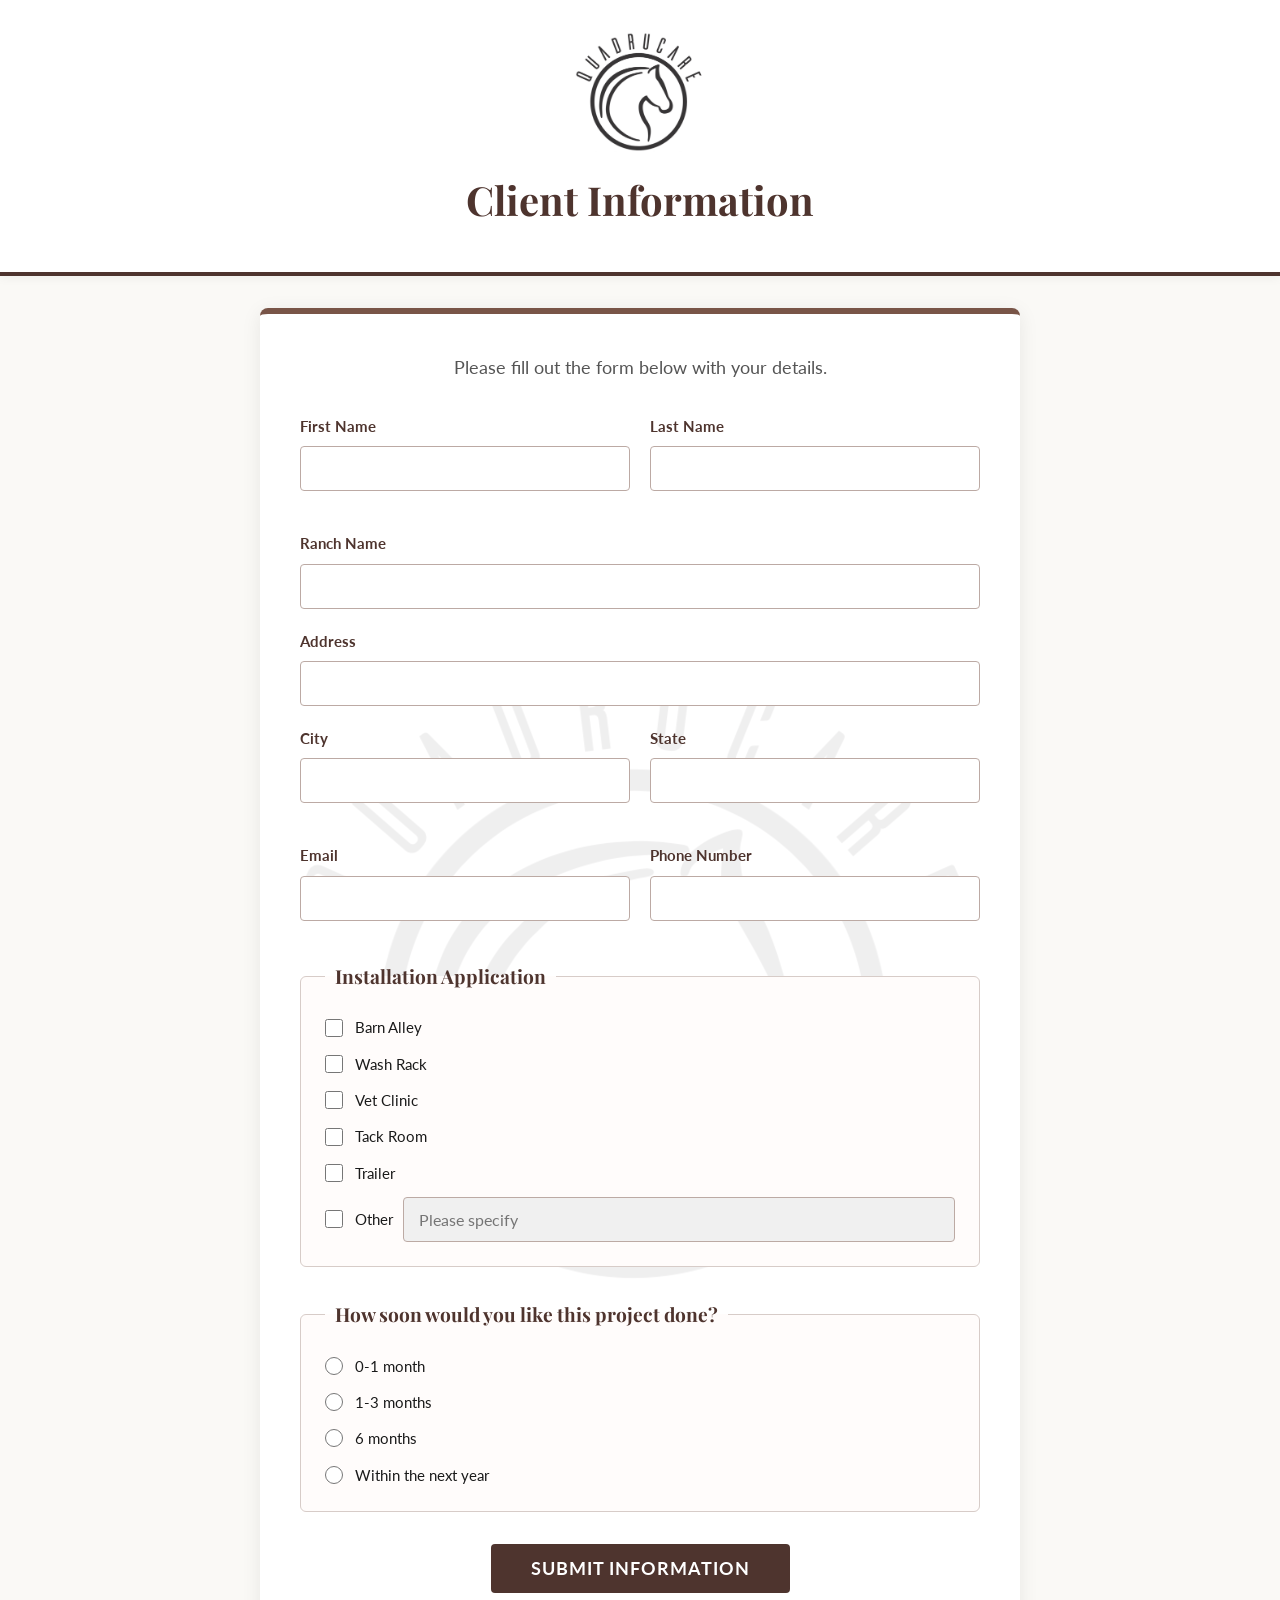
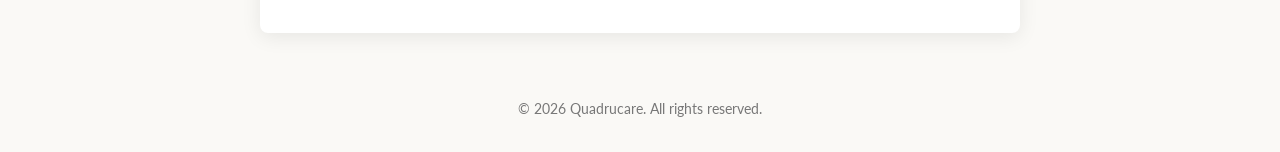
<file: index.html>
<!DOCTYPE html>
<html lang="en">
<head>
    <meta charset="UTF-8">
    <meta name="viewport" content="width=device-width, initial-scale=1.0">
    <title>Client Information - Quadrucare</title>
    <link rel="stylesheet" href="styles.css">
    <link rel="preconnect" href="https://fonts.googleapis.com">
    <link rel="preconnect" href="https://fonts.gstatic.com" crossorigin>
    <link href="https://fonts.googleapis.com/css2?family=Playfair+Display:wght@700&family=Lato:wght@400;700&display=swap" rel="stylesheet">
</head>
<body>
    <header>
        <div class="container header-content">
            <img src="images/logo.jpg" alt="Quadrucare Logo" class="logo">
            <h1>Client Information</h1>
        </div>
    </header>

    <main class="container">
        <section class="form-section">
            <p class="intro-text">Please fill out the form below with your details.</p>
            
            <form name="client-info" method="POST" data-netlify="true" class="client-form">
                <input type="hidden" name="form-name" value="client-info">
                
                <div class="form-group-row">
                    <div class="form-group">
                        <label for="firstName">First Name</label>
                        <input type="text" id="firstName" name="firstName" required>
                    </div>
                    <div class="form-group">
                        <label for="lastName">Last Name</label>
                        <input type="text" id="lastName" name="lastName" required>
                    </div>
                </div>

                <div class="form-group">
                    <label for="ranchName">Ranch Name</label>
                    <input type="text" id="ranchName" name="ranchName" required>
                </div>

                <div class="form-group">
                    <label for="address">Address</label>
                    <input type="text" id="address" name="address" required>
                </div>

                <div class="form-group-row">
                    <div class="form-group">
                        <label for="city">City</label>
                        <input type="text" id="city" name="city" required>
                    </div>
                    <div class="form-group">
                        <label for="state">State</label>
                        <input type="text" id="state" name="state" required>
                    </div>
                </div>

                <div class="form-group-row">
                    <div class="form-group">
                        <label for="email">Email</label>
                        <input type="email" id="email" name="email" required>
                    </div>
                    <div class="form-group">
                        <label for="phone">Phone Number</label>
                        <input type="tel" id="phone" name="phone" required>
                    </div>
                </div>

                <fieldset class="checkbox-group">
                    <legend>Installation Application</legend>
                    <div class="checkbox-option">
                        <input type="checkbox" id="barnAlley" name="locations" value="Barn Alley">
                        <label for="barnAlley">Barn Alley</label>
                    </div>
                    <div class="checkbox-option">
                        <input type="checkbox" id="washRack" name="locations" value="Wash Rack">
                        <label for="washRack">Wash Rack</label>
                    </div>
                    <div class="checkbox-option">
                        <input type="checkbox" id="vetClinic" name="locations" value="Vet Clinic">
                        <label for="vetClinic">Vet Clinic</label>
                    </div>
                    <div class="checkbox-option">
                        <input type="checkbox" id="tackRoom" name="locations" value="Tack Room">
                        <label for="tackRoom">Tack Room</label>
                    </div>
                    <div class="checkbox-option">
                        <input type="checkbox" id="trailer" name="locations" value="Trailer">
                        <label for="trailer">Trailer</label>
                    </div>
                    <div class="checkbox-option other-option">
                        <input type="checkbox" id="other" name="locations" value="Other">
                        <label for="other">Other</label>
                        <input type="text" id="otherInfo" name="otherInfo" placeholder="Please specify" disabled class="other-input">
                    </div>
                </fieldset>

                <fieldset class="checkbox-group">
                    <legend>How soon would you like this project done?</legend>
                    <div class="checkbox-option">
                        <input type="radio" id="timeline-0-1" name="timeline" value="0-1 month">
                        <label for="timeline-0-1">0-1 month</label>
                    </div>
                    <div class="checkbox-option">
                        <input type="radio" id="timeline-1-3" name="timeline" value="1-3 months">
                        <label for="timeline-1-3">1-3 months</label>
                    </div>
                    <div class="checkbox-option">
                        <input type="radio" id="timeline-6" name="timeline" value="6 months">
                        <label for="timeline-6">6 months</label>
                    </div>
                    <div class="checkbox-option">
                        <input type="radio" id="timeline-year" name="timeline" value="within the next year">
                        <label for="timeline-year">Within the next year</label>
                    </div>
                </fieldset>

                <div class="form-actions">
                    <button type="submit" class="submit-btn">Submit Information</button>
                </div>
            </form>
        </section>
    </main>

    <footer>
        <div class="container">
            <p>&copy; 2026 Quadrucare. All rights reserved.</p>
        </div>
    </footer>

    <script>
        // Script to handle 'Other' checkbox interaction
        const otherCheckbox = document.getElementById('other');
        const otherInput = document.getElementById('otherInfo');

        otherCheckbox.addEventListener('change', function() {
            if (this.checked) {
                otherInput.disabled = false;
                otherInput.focus();
            } else {
                otherInput.disabled = true;
                otherInput.value = ''; // Clear input if unchecked
            }
        });
    </script>
</body>
</html>
</file>
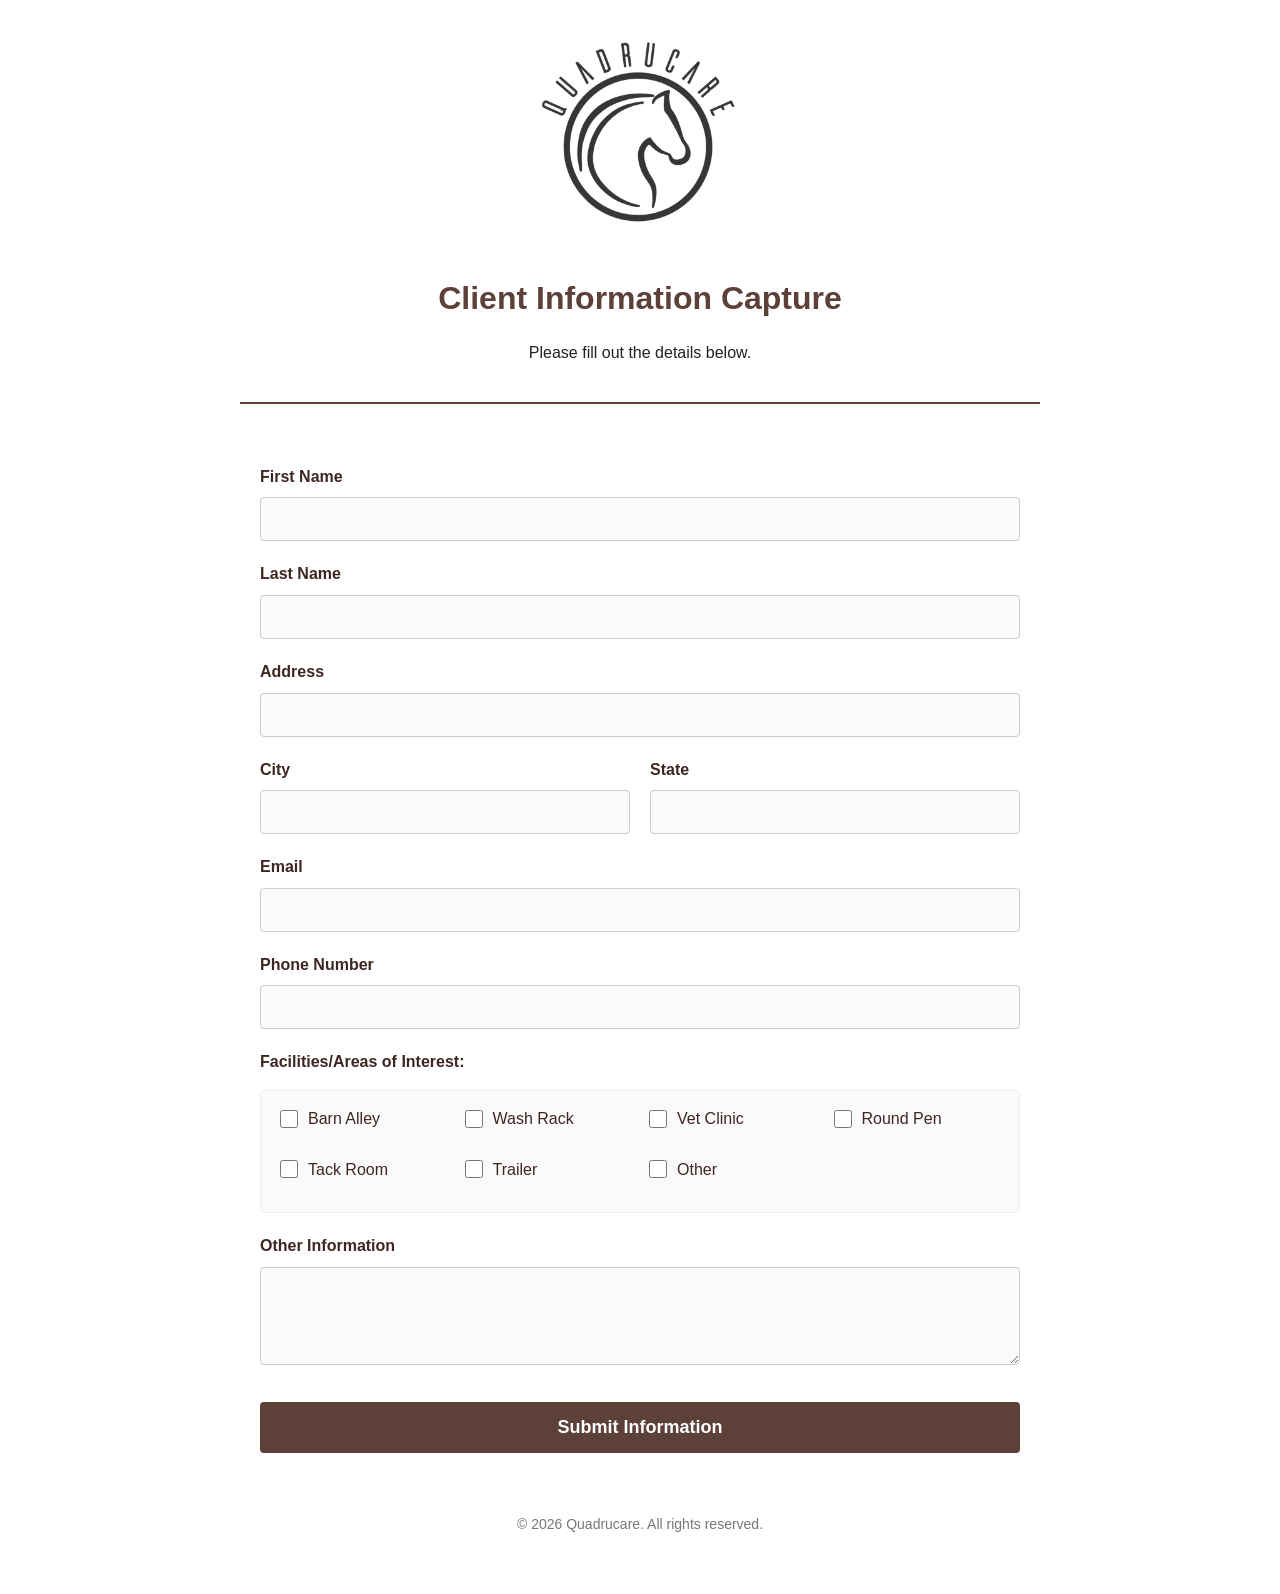
<file: public/index.html>
<!DOCTYPE html>
<html lang="en">
<head>
    <meta charset="UTF-8">
    <meta name="viewport" content="width=device-width, initial-scale=1.0">
    <title>Client Information - Quadrucare</title>
    <link rel="stylesheet" href="styles.css">
</head>
<body>
    <div class="container">
        <header>
            <img src="images/Quadrucare Logo2.jpg" alt="Quadrucare Logo" class="logo">
            <h1>Client Information Capture</h1>
            <p>Please fill out the details below.</p>
        </header>

        <main>
            <form name="client-info" method="POST" data-netlify="true" netlify-honeypot="bot-field">
                <input type="hidden" name="form-name" value="client-info" />
                <p class="hidden">
                    <label>Don’t fill this out if you're human: <input name="bot-field" /></label>
                </p>

                <div class="form-group">
                    <label for="firstName">First Name</label>
                    <input type="text" id="firstName" name="firstName" required>
                </div>

                <div class="form-group">
                    <label for="lastName">Last Name</label>
                    <input type="text" id="lastName" name="lastName" required>
                </div>

                <div class="form-group">
                    <label for="address">Address</label>
                    <input type="text" id="address" name="address" required>
                </div>

                <div class="row">
                    <div class="form-group half">
                        <label for="city">City</label>
                        <input type="text" id="city" name="city" required>
                    </div>
                    <div class="form-group half">
                        <label for="state">State</label>
                        <input type="text" id="state" name="state" required>
                    </div>
                </div>

                <div class="form-group">
                    <label for="email">Email</label>
                    <input type="email" id="email" name="email" required>
                </div>

                <div class="form-group">
                    <label for="phone">Phone Number</label>
                    <input type="tel" id="phone" name="phone" required>
                </div>

                <div class="form-group checkbox-group">
                    <label>Facilities/Areas of Interest:</label>
                    <div class="checkbox-options">
                        <label class="checkbox-label">
                            <input type="checkbox" name="facilities" value="Barn Alley"> Barn Alley
                        </label>
                        <label class="checkbox-label">
                            <input type="checkbox" name="facilities" value="Wash Rack"> Wash Rack
                        </label>
                        <label class="checkbox-label">
                            <input type="checkbox" name="facilities" value="Vet Clinic"> Vet Clinic
                        </label>
                        <label class="checkbox-label">
                            <input type="checkbox" name="facilities" value="Round Pen"> Round Pen
                        </label>
                        <label class="checkbox-label">
                            <input type="checkbox" name="facilities" value="Tack Room"> Tack Room
                        </label>
                        <label class="checkbox-label">
                            <input type="checkbox" name="facilities" value="Trailer"> Trailer
                        </label>
                        <label class="checkbox-label">
                            <input type="checkbox" name="facilities" value="Other"> Other
                        </label>
                    </div>
                </div>

                <div class="form-group">
                    <label for="otherInfo">Other Information</label>
                    <textarea id="otherInfo" name="otherInfo" rows="4"></textarea>
                </div>

                <button type="submit">Submit Information</button>
            </form>
        </main>

        <footer>
            <p>&copy; 2026 Quadrucare. All rights reserved.</p>
        </footer>
    </div>
</body>
</html>
</file>
<file: styles.css>
:root {
    --primary-black: #1A1A1A;
    --primary-brown: #4E342E;
    --secondary-brown: #795548;
    --accent-brown: #D7CCC8;
    --white: #FFFFFF;
    --off-white: #FAF9F6;
    --border-color: #BCAAA4;
}

* {
    box-sizing: border-box;
    margin: 0;
    padding: 0;
}

body {
    font-family: 'Lato', sans-serif;
    background-color: var(--off-white);
    color: var(--primary-black);
    line-height: 1.6;
}

.container {
    max-width: 800px;
    margin: 0 auto;
    padding: 0 20px;
}

header {
    background-color: var(--white);
    border-bottom: 4px solid var(--primary-brown);
    padding: 2rem 0;
    margin-bottom: 2rem;
    box-shadow: 0 2px 10px rgba(0,0,0,0.05);
}

.header-content {
    display: flex;
    flex-direction: column;
    align-items: center;
    text-align: center;
}

.logo {
    max-height: 120px;
    margin-bottom: 1rem;
    display: block;
}

h1 {
    font-family: 'Playfair Display', serif;
    color: var(--primary-brown);
    font-size: 2.5rem;
    margin-bottom: 0.5rem;
}

.form-section {
    background-color: var(--white);
    padding: 2.5rem;
    border-radius: 8px;
    box-shadow: 0 4px 20px rgba(0,0,0,0.08);
    border-top: 6px solid var(--secondary-brown);
    position: relative;
    overflow: hidden;
}

.form-section::before {
    content: "";
    position: absolute;
    top: 50%;
    left: 50%;
    transform: translate(-50%, -50%);
    width: 90%;
    height: 90%;
    background-image: url('images/logo.jpg');
    background-repeat: no-repeat;
    background-position: center;
    background-size: contain;
    opacity: 0.08;
    pointer-events: none;
    z-index: 0;
}

.form-section > * {
    position: relative;
    z-index: 1;
}

.intro-text {
    text-align: center;
    margin-bottom: 2rem;
    color: #555;
    font-size: 1.1rem;
}

.form-group-row {
    display: flex;
    gap: 20px;
    margin-bottom: 20px;
}

.form-group-row .form-group {
    flex: 1;
}

.form-group {
    margin-bottom: 20px;
}

label {
    display: block;
    margin-bottom: 8px;
    font-weight: 700;
    color: var(--primary-brown);
    font-size: 0.95rem;
}

input[type="text"],
input[type="email"],
input[type="tel"] {
    width: 100%;
    padding: 12px 15px;
    border: 1px solid var(--border-color);
    border-radius: 4px;
    font-family: 'Lato', sans-serif;
    font-size: 1rem;
    transition: border-color 0.3s, box-shadow 0.3s;
}

input[type="text"]:focus,
input[type="email"]:focus,
input[type="tel"]:focus {
    outline: none;
    border-color: var(--primary-brown);
    box-shadow: 0 0 0 3px rgba(93, 64, 55, 0.1);
}

fieldset.checkbox-group {
    border: 1px solid var(--accent-brown);
    padding: 1.5rem;
    border-radius: 6px;
    margin-bottom: 2rem;
    background-color: #fffcfb;
}

legend {
    padding: 0 10px;
    font-weight: 700;
    color: var(--primary-brown);
    font-family: 'Playfair Display', serif;
    font-size: 1.2rem;
}

.checkbox-option {
    display: flex;
    align-items: center;
    margin-bottom: 12px;
}

.checkbox-option:last-child {
    margin-bottom: 0;
}

.checkbox-option input[type="checkbox"],
.checkbox-option input[type="radio"] {
    margin-right: 12px;
    width: 18px;
    height: 18px;
    accent-color: var(--primary-brown);
    cursor: pointer;
}

.checkbox-option label {
    margin-bottom: 0;
    font-weight: 400;
    cursor: pointer;
    color: var(--primary-black);
}

.other-option {
    flex-wrap: wrap;
}

.other-input {
    flex: 1;
    margin-left: 10px;
    min-width: 200px;
}

.other-input:disabled {
    background-color: #f0f0f0;
    cursor: not-allowed;
}

.form-actions {
    text-align: center;
    margin-top: 2rem;
}

.submit-btn {
    background-color: var(--primary-brown);
    color: var(--white);
    border: none;
    padding: 14px 40px;
    font-size: 1.1rem;
    font-weight: 700;
    border-radius: 4px;
    cursor: pointer;
    transition: background-color 0.3s, transform 0.2s;
    font-family: 'Lato', sans-serif;
    text-transform: uppercase;
    letter-spacing: 1px;
}

.submit-btn:hover {
    background-color: #3E2723;
    transform: translateY(-2px);
}

.submit-btn:active {
    transform: translateY(0);
}

footer {
    text-align: center;
    padding: 2rem 0;
    color: #777;
    font-size: 0.9rem;
    margin-top: 2rem;
}

@media (max-width: 600px) {
    .form-group-row {
        flex-direction: column;
        gap: 0;
    }
    
    .form-section {
        padding: 1.5rem;
    }
    
    .other-input {
        margin-left: 0;
        margin-top: 10px;
        width: 100%;
    }
}
</file>
<file: public/styles.css>
:root {
    --primary-brown: #5D4037;
    --dark-brown: #3E2723;
    --light-brown: #D7CCC8;
    --text-black: #212121;
    --bg-white: #FFFFFF;
    --input-bg: #FAFAFA;
}

body {
    font-family: 'Segoe UI', Tahoma, Geneva, Verdana, sans-serif;
    background-color: var(--bg-white);
    color: var(--text-black);
    margin: 0;
    padding: 0;
    line-height: 1.6;
}

.container {
    max-width: 800px;
    margin: 0 auto;
    padding: 40px 20px;
}

header {
    text-align: center;
    margin-bottom: 40px;
    border-bottom: 2px solid var(--primary-brown);
    padding-bottom: 20px;
}

.logo {
    max-width: 200px;
    height: auto;
    margin-bottom: 20px;
}

h1 {
    color: var(--primary-brown);
    margin-bottom: 10px;
}

main {
    background-color: var(--bg-white);
    padding: 20px;
}

form {
    display: flex;
    flex-direction: column;
}

.form-group {
    margin-bottom: 20px;
}

.row {
    display: flex;
    gap: 20px;
}

.half {
    flex: 1;
}

label {
    display: block;
    margin-bottom: 8px;
    font-weight: 600;
    color: var(--dark-brown);
}

input[type="text"],
input[type="email"],
input[type="tel"],
textarea {
    width: 100%;
    padding: 12px;
    border: 1px solid #ccc;
    border-radius: 4px;
    background-color: var(--input-bg);
    box-sizing: border-box; /* Ensures padding doesn't affect width */
    font-size: 16px;
    transition: border-color 0.3s ease;
}

input[type="text"]:focus,
input[type="email"]:focus,
input[type="tel"]:focus,
textarea:focus {
    border-color: var(--primary-brown);
    outline: none;
    box-shadow: 0 0 0 2px var(--light-brown);
}

.checkbox-group label {
    margin-bottom: 15px;
}

.checkbox-options {
    display: grid;
    grid-template-columns: repeat(auto-fill, minmax(150px, 1fr));
    gap: 10px;
    background-color: var(--input-bg);
    padding: 15px;
    border-radius: 4px;
    border: 1px solid #eee;
}

.checkbox-label {
    display: flex;
    align-items: center;
    font-weight: normal;
    cursor: pointer;
    margin-bottom: 0;
}

.checkbox-label input {
    margin-right: 10px;
    accent-color: var(--primary-brown);
    width: 18px;
    height: 18px;
}

button[type="submit"] {
    background-color: var(--primary-brown);
    color: white;
    padding: 15px 30px;
    border: none;
    border-radius: 4px;
    font-size: 18px;
    font-weight: bold;
    cursor: pointer;
    transition: background-color 0.3s ease;
    margin-top: 10px;
    width: 100%;
}

button[type="submit"]:hover {
    background-color: var(--dark-brown);
}

.hidden {
    display: none;
}

footer {
    text-align: center;
    margin-top: 40px;
    color: #777;
    font-size: 14px;
}

@media (max-width: 600px) {
    .row {
        flex-direction: column;
        gap: 0;
    }
}
</file>
